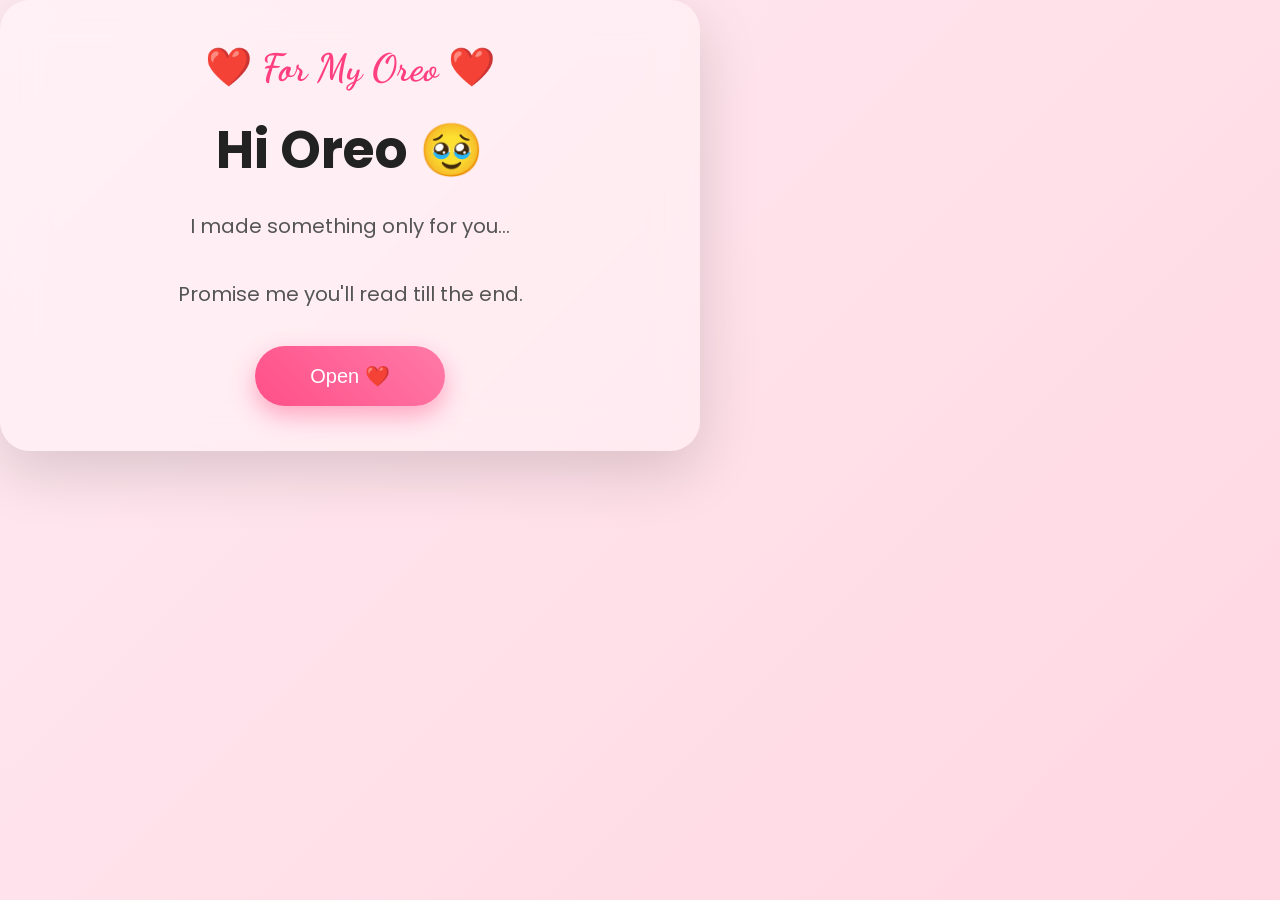
<file: index.html>
<!DOCTYPE html>
<html lang="en">
<head>
    <meta charset="UTF-8">
    <meta name="viewport" content="width=device-width, initial-scale=1.0">

    <title>For My Oreo ❤️</title>

    <link rel="stylesheet" href="css/style.css">

    <link href="https://fonts.googleapis.com/css2?family=Poppins:wght@300;500;700&family=Dancing+Script:wght@700&display=swap" rel="stylesheet">
</head>

<body>

<div class="hearts"></div>

<div class="container">

    <h3>❤️ For My Oreo ❤️</h3>

    <h1>Hi Oreo 🥹</h1>

    <p>
        I made something only for you...
        <br><br>
        Promise me you'll read till the end.
    </p>

    <button onclick="location.href='page2.html'">
        Open ❤️
    </button>

</div>

<script src="js/script.js"></script>

</body>
</html>
</file>
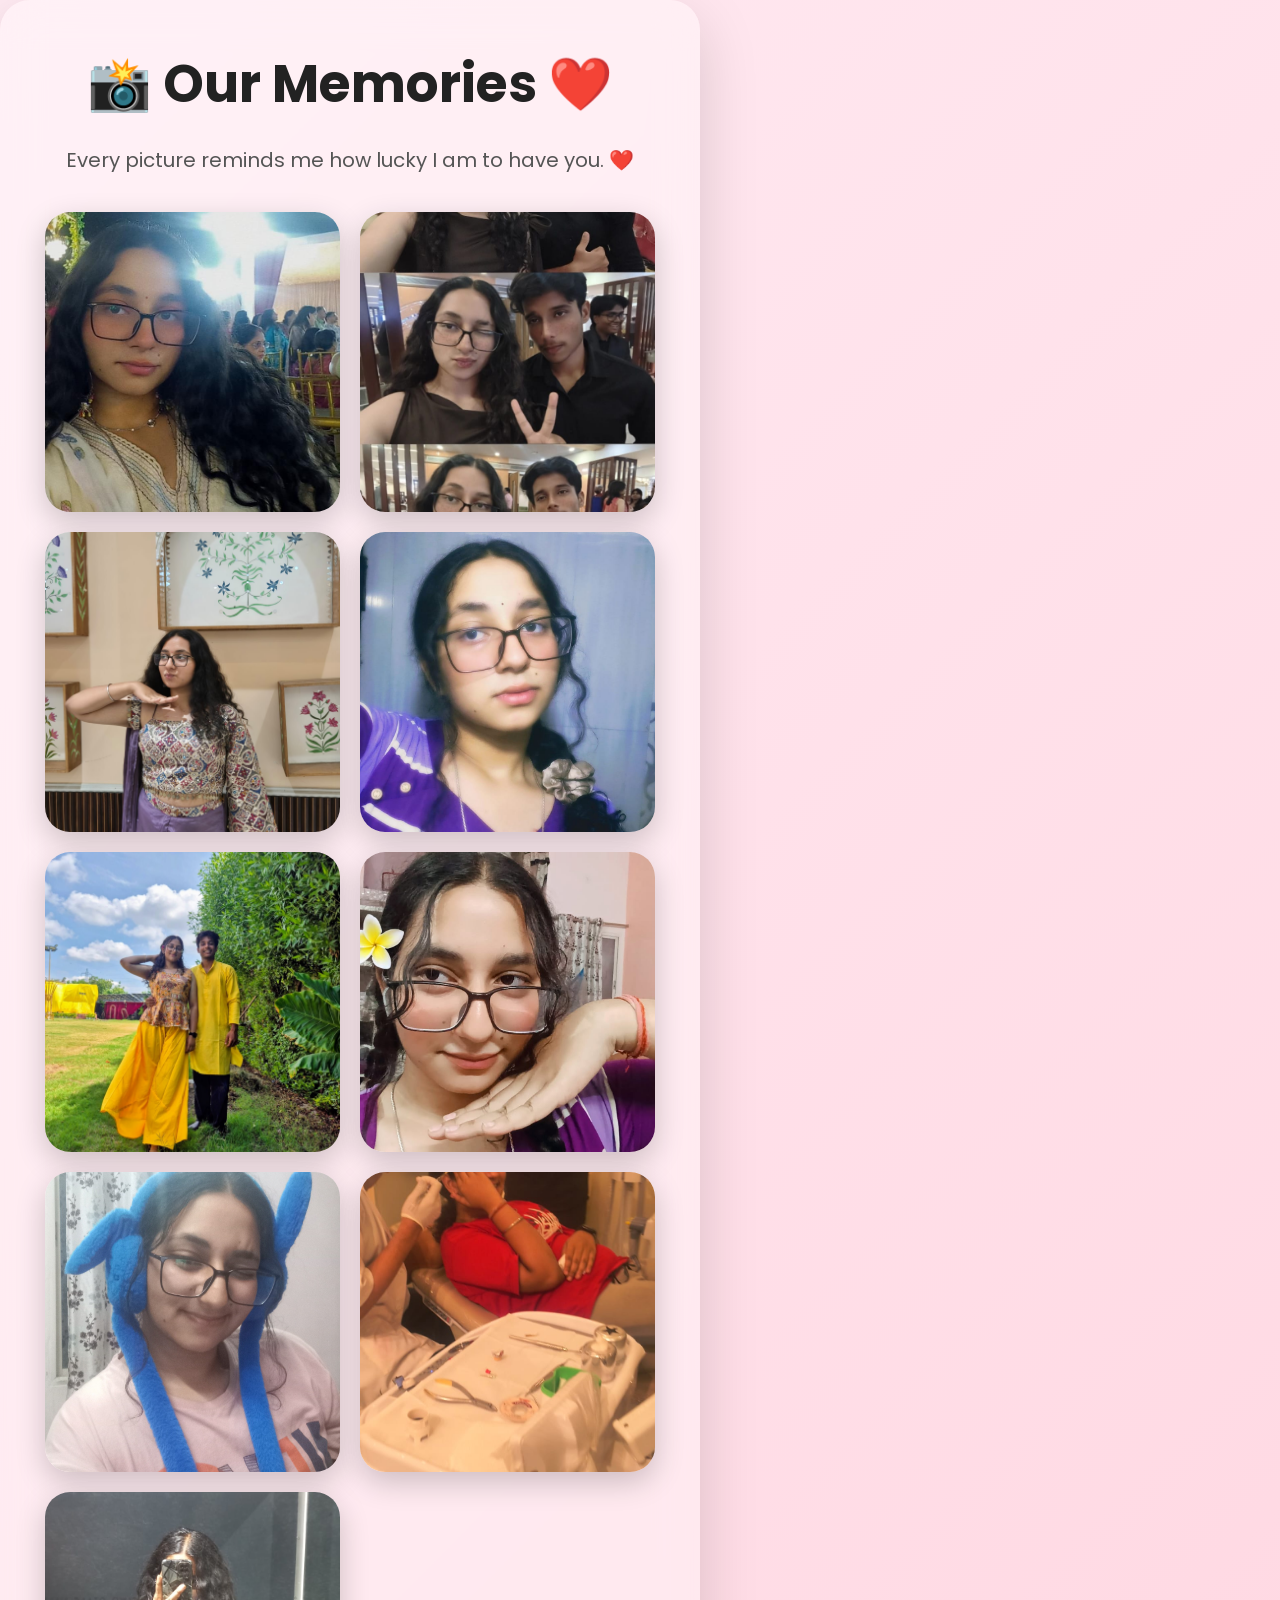
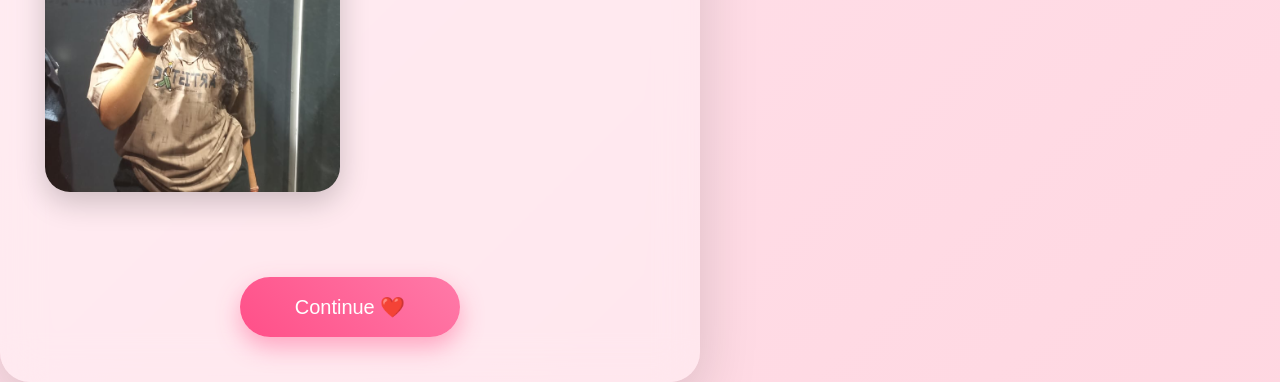
<file: gallery.html>
<!DOCTYPE html>
<html lang="en">
<head>

<meta charset="UTF-8">
<meta name="viewport" content="width=device-width, initial-scale=1.0">

<title>Our Memories ❤️</title>

<link rel="stylesheet" href="css/style.css">

<link href="https://fonts.googleapis.com/css2?family=Poppins:wght@300;500;700&display=swap" rel="stylesheet">

</head>

<body>

<div class="container">

<h1>📸 Our Memories ❤️</h1>

<p>
Every picture reminds me how lucky I am to have you. ❤️
</p>

<div class="gallery">

<img src="./images/photo1.jpg.jpeg">
<img src="./images/photo2.jpg.jpeg">
<img src="./images/photo3.jpg.jpeg">
<img src="./images/photo4.jpg.jpeg">
<img src="./images/photo5.jpg.jpeg">
<img src="./images/photo6.jpg.jpeg">
<img src="./images/photo7.jpg.jpeg">
<img src="./images/photo8.jpg.jpeg">
<img src="./images/photo9.jpg.jpeg">

</div>

<br><br>

<button onclick="location.href='final.html'">
Continue ❤️
</button>

</div>

<script src="js/script.js"></script>

</body>
</html>
</file>
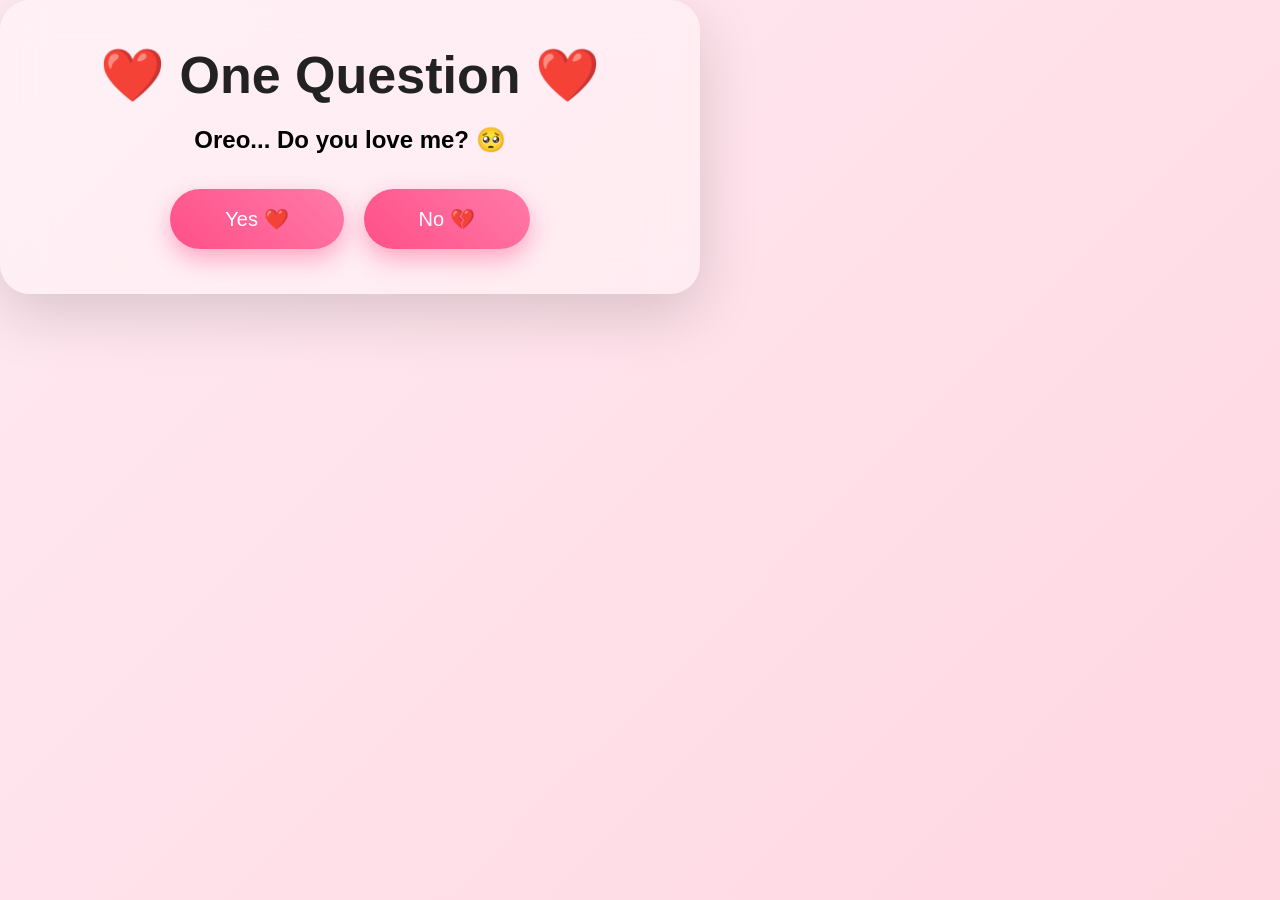
<file: page2.html>
<!DOCTYPE html>
<html lang="en">

<head>
    <meta charset="UTF-8">
    <meta name="viewport" content="width=device-width, initial-scale=1.0">
    <title>One Question ❤️</title>

    <link rel="stylesheet" href="css/style.css">
</head>

<body>

    <div class="container">

        <h1>❤️ One Question ❤️</h1>

        <h2>Oreo... Do you love me? 🥺</h2>

        <div class="buttons">

            <button onclick="location.href='page3.html'">
                Yes ❤️
            </button>

            <button onclick="location.href='page4.html'">
                No 💔
            </button>

        </div>

    </div>

    <script src="js/script.js"></script>

</body>

</html>
</file>
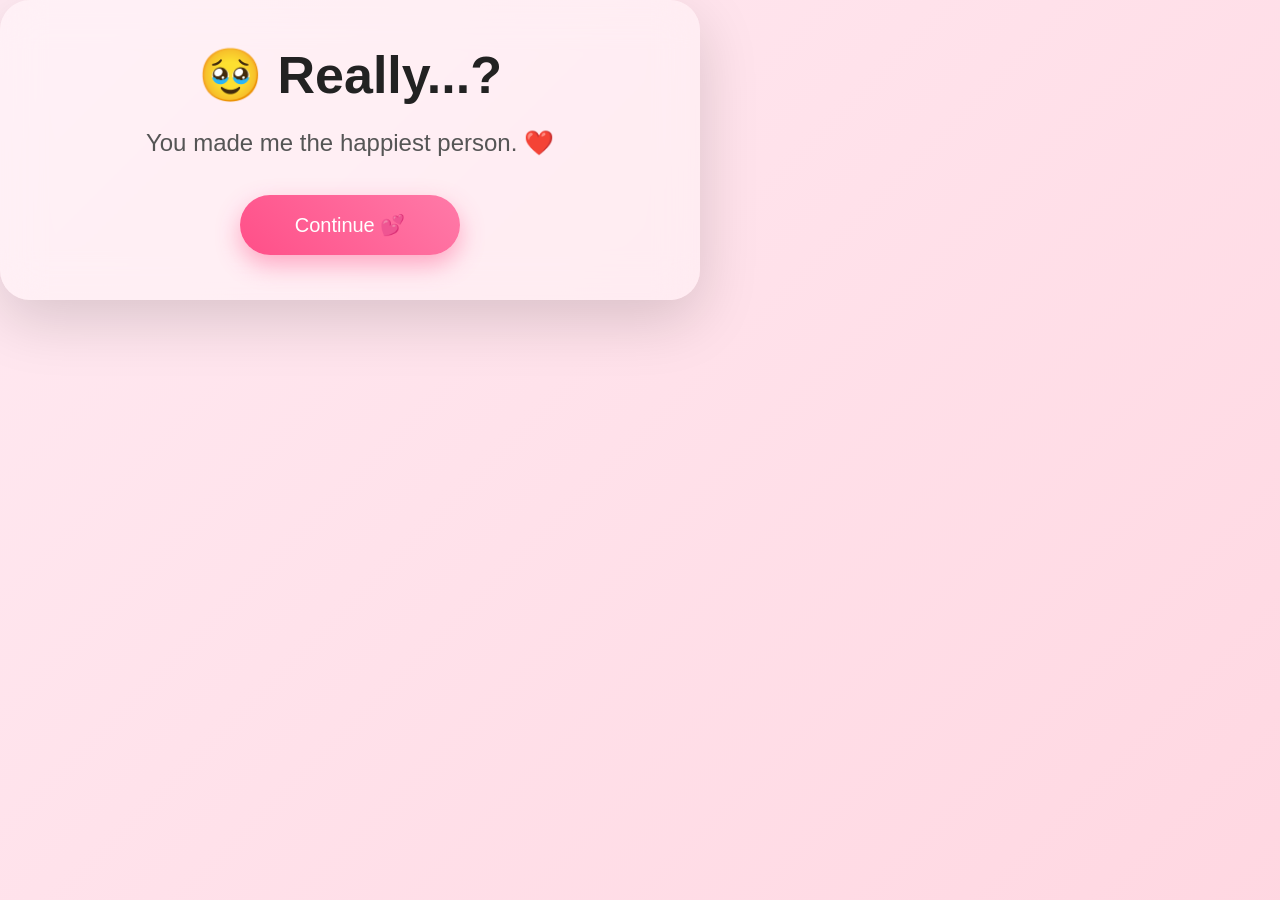
<file: page3.html>
<!DOCTYPE html>
<html lang="en">

<head>
    <meta charset="UTF-8">
    <meta name="viewport" content="width=device-width, initial-scale=1.0">
    <title>Really? ❤️</title>

    <link rel="stylesheet" href="css/style.css">
</head>

<body>

<div class="container">

<h1>🥹 Really...?</h1>

<p style="font-size:24px;">
You made me the happiest person. ❤️
</p>

<button onclick="location.href='gallery.html'">
Continue 💕
</button>

</div>

<script src="js/script.js"></script>

</body>

</html>
</file>
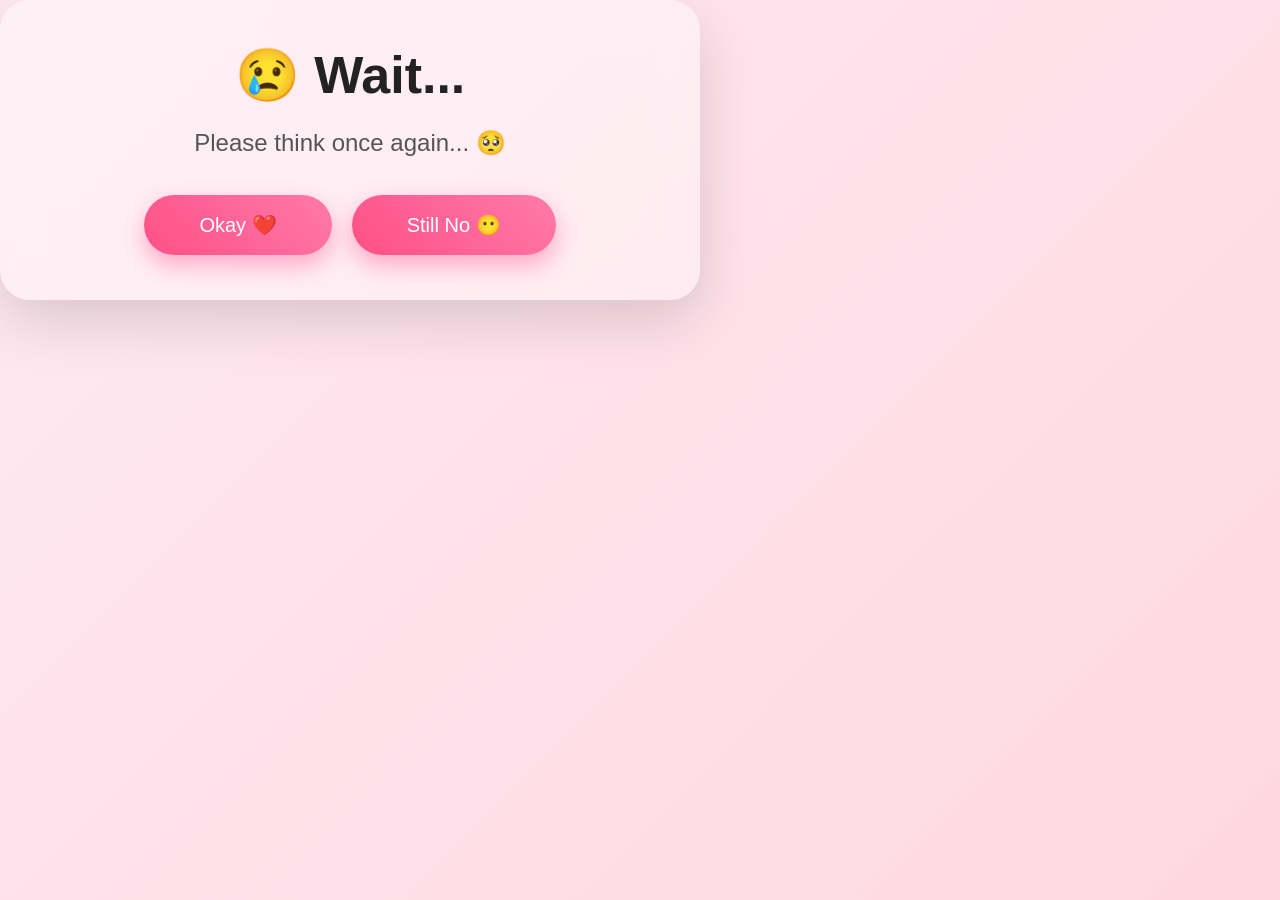
<file: page4.html>
<!DOCTYPE html>
<html lang="en">

<head>
<meta charset="UTF-8">
<meta name="viewport" content="width=device-width, initial-scale=1.0">

<title>Please Think Again ❤️</title>

<link rel="stylesheet" href="css/style.css">

</head>

<body>

<div class="container">

<h1>😢 Wait...</h1>

<p style="font-size:24px;">
Please think once again... 🥺
</p>

<div class="buttons">

<button onclick="location.href='page3.html'">
Okay ❤️
</button>

<button onclick="location.href='page5.html'">
Still No 😶
</button>

</div>

</div>

<script src="js/script.js"></script>

</body>

</html>
</file>
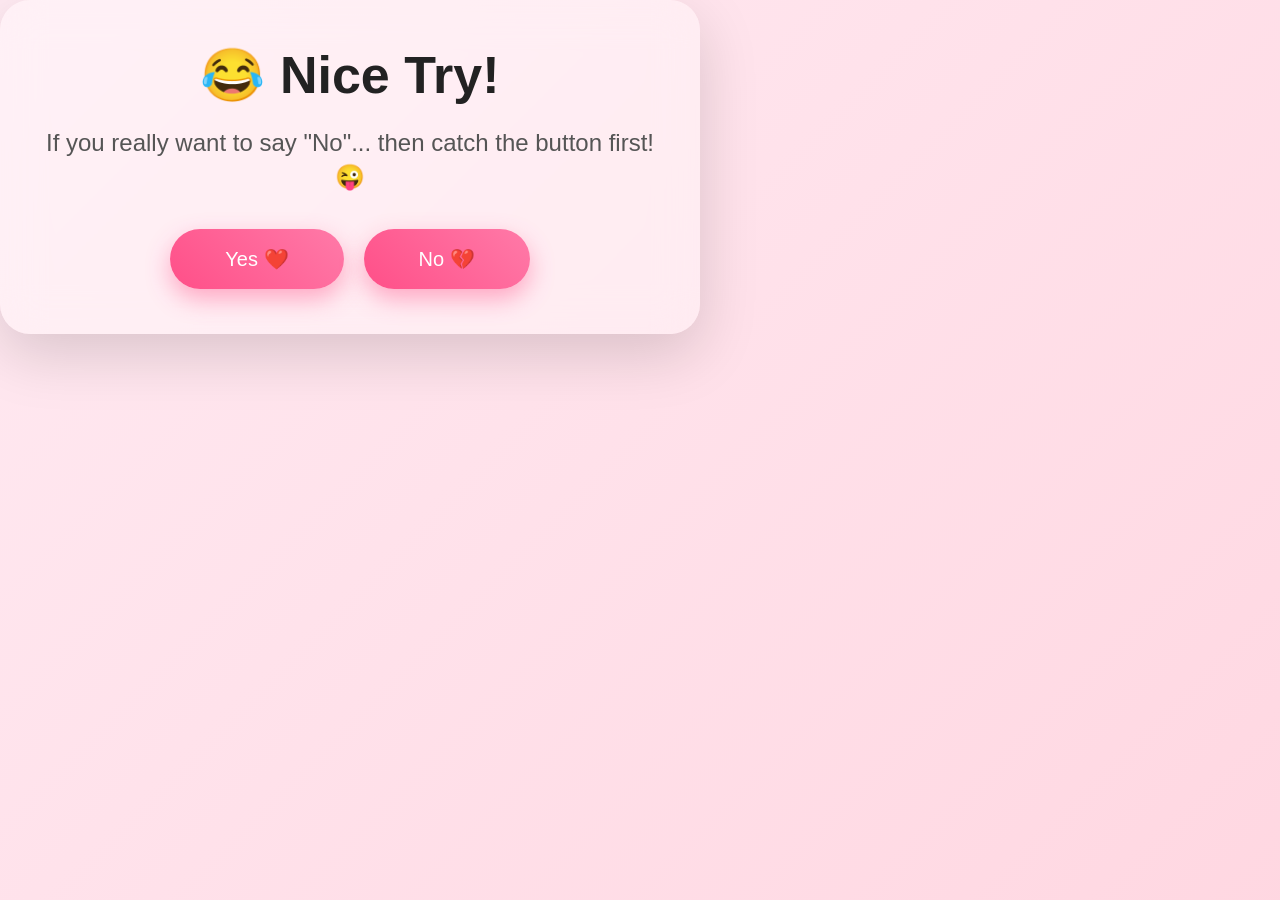
<file: page5.html>
<!DOCTYPE html>
<html lang="en">

<head>
<meta charset="UTF-8">
<meta name="viewport" content="width=device-width, initial-scale=1.0">

<title>Catch Me 😂</title>

<link rel="stylesheet" href="css/style.css">

</head>

<body>

<div class="container">

<h1>😂 Nice Try!</h1>

<p style="font-size:24px;">
If you really want to say "No"...
then catch the button first! 😜
</p>

<div class="buttons">

<button onclick="location.href='page3.html'">
Yes ❤️
</button>

<button id="noBtn" style="position:relative;">
No 💔
</button>

</div>

</div>

<script src="js/script.js"></script>

</body>

</html>
</file>
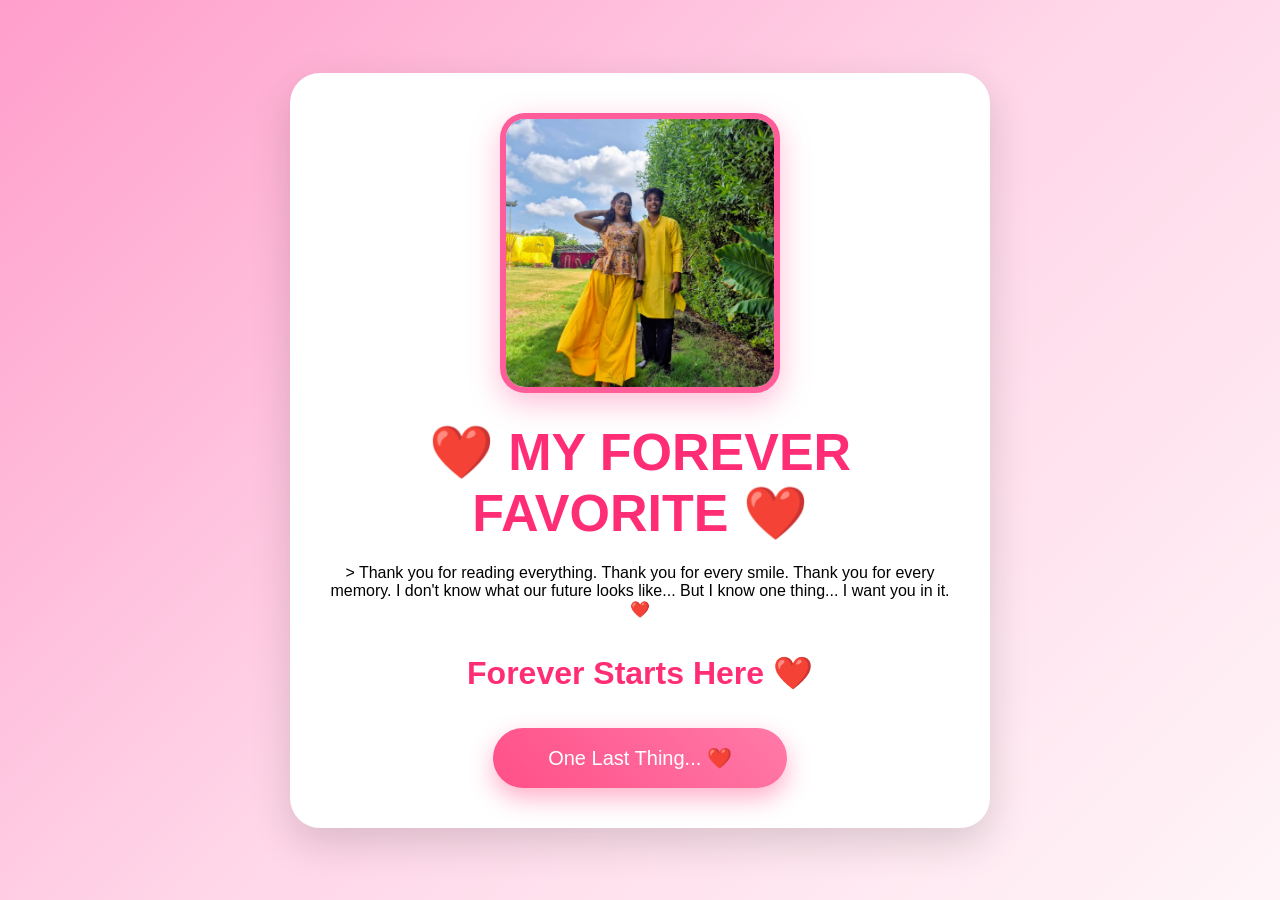
<file: surprise.html>
<!DOCTYPE html>
<html lang="en">
<head>
<meta charset="UTF-8">
<meta name="viewport" content="width=device-width, initial-scale=1.0">

<title>Forever ❤️</title>

<link rel="stylesheet" href="css/style.css">

<style>
body{
    margin:0;
    background:linear-gradient(135deg,#ff9ecb,#ffd6e8,#fff5f8);
    display:flex;
    justify-content:center;
    align-items:center;
    min-height:100vh;
    overflow:hidden;
    font-family:Poppins,sans-serif;
}

.box{
    background:white;
    padding:40px;
    border-radius:30px;
    width:90%;
    max-width:700px;
    text-align:center;
    box-shadow:0 15px 40px rgba(0,0,0,.15);
}

.box img{
    width:280px;
    height:280px;
    object-fit:cover;
    border-radius:25px;
    border:6px solid #ff5c9a;
    box-shadow:0 10px 30px rgba(255,92,154,.4);
}

h1{
    color:#ff2d75;
    margin-top:25px;
}

p{
    font-size:20px;
    line-height:1.8;
}

.end{
    font-size:32px;
    color:#ff2d75;
    margin-top:30px;
    font-weight:bold;
}

.hearts{
    position:fixed;
    inset:0;
    pointer-events:none;
}
</style>
</head>

<body>

<div class="hearts"></div>

<div class="box">

<img src="./images/photo5.jpg.jpeg">

<h1>❤️ MY FOREVER FAVORITE ❤️</h1>

<p style="max-width:550px; margin:20px auto; line-height:1.8;"></p>>
Thank you for reading everything.

Thank you for every smile.

Thank you for every memory.

I don't know what our future looks like...

But I know one thing...

I want you in it.

❤️
</p>

<div class="end">
Forever Starts Here ❤️
</div>

<br><br>

<button id="finalBtn">
One Last Thing... ❤️
</button>
<div id="endingScreen"
style="
display:none;
position:fixed;
top:0;
left:0;
width:100%;
height:100%;
background:black;
color:white;
justify-content:center;
align-items:center;
flex-direction:column;
font-size:55px;
z-index:9999;
text-align:center;
padding:20px;
">

❤️

<br><br>

Will You Be Mine Forever?

<br><br>

❤️

</div>
<script src="js/script.js"></script>

</body>
</html>
</file>
<file: css/style.css>
*{
    margin:0;
    padding:0;
    box-sizing:border-box;
}

body{
    min-height:100vh;
    overflow-y:auto;
    overflow-x:hidden;

    display:block;
    justify-content:center;
    align-items:center;

    background:linear-gradient(-45deg,#ffd6e7,#ffe4ef,#ffd1dc,#ffeaf2);
    background-size:400% 400%;
    animation:bg 12s ease infinite;

    font-family:'Poppins',sans-serif;
}

@keyframes bg{

0%{
background-position:0% 50%;
}

50%{
background-position:100% 50%;
}

100%{
background-position:0% 50%;
}

}

.container{

width:90%;
max-width:700px;

background:rgba(255,255,255,.35);

backdrop-filter:blur(20px);

padding:45px;

border-radius:30px;

box-shadow:0 20px 60px rgba(0,0,0,.15);

text-align:center;

animation:fade 1.2s;

}

@keyframes fade{

from{

opacity:0;
transform:translateY(40px);

}

to{

opacity:1;
transform:translateY(0);

}

}

h3{

font-family:'Dancing Script',cursive;

font-size:38px;

color:#ff3f7f;

margin-bottom:20px;

}

h1{

font-size:52px;

margin-bottom:20px;

color:#222;

}

p{

font-size:20px;

line-height:34px;

margin-bottom:35px;

color:#555;

}

button{

padding:18px 55px;

font-size:20px;

border:none;

border-radius:60px;

background:linear-gradient(45deg,#ff4f88,#ff7aa8);

color:white;

cursor:pointer;

transition:.35s;

box-shadow:0 10px 25px rgba(255,79,136,.45);

animation:pulse 2s infinite;

}

button:hover{

transform:scale(1.1);

box-shadow:0 15px 35px rgba(255,79,136,.55);

}

@keyframes pulse{

0%{

transform:scale(1);

}

50%{

transform:scale(1.05);

}

100%{

transform:scale(1);

}

}

.hearts{

position:fixed;

width:100%;

height:100%;

overflow:hidden;

pointer-events:none;

}@keyframes float{

0%{
transform:translateY(0) rotate(0deg);
opacity:1;
}

100%{
transform:translateY(-120vh) rotate(360deg);
opacity:0;
}

}
body{
    transition:opacity.6s;
}.buttons{
    display:flex;
    justify-content:center;
    gap:20px;
    margin-top:35px;
    flex-wrap:wrap;
}

.buttons button{
    min-width:150px;
}.gallery{

display:grid;

grid-template-columns:repeat(auto-fit,minmax(220px,1fr));

gap:20px;

margin:35px 0;

}

.gallery img{

width:100%;

height:300px;

object-fit:cover;

border-radius:25px;

transition:.4s;

box-shadow:0 10px 30px rgba(0,0,0,.2);

cursor:pointer;

}

.gallery img:hover{

transform:scale(1.05);

}/* ===========================
   FINAL PAGE
=========================== */

.heart-bg{
position:fixed;
width:100%;
height:100%;
background:linear-gradient(135deg,#ffd6e8,#fff0f5,#ffe0ec);
z-index:-2;
}

.letter-container{
width:95%;
max-width:1200px;
margin:40px auto;
display:flex;
gap:40px;
align-items:center;
justify-content:center;
flex-wrap:wrap;
}

.photo-box{
flex:1;
min-width:300px;
text-align:center;
}

.photo-box img{
width:320px;
height:420px;
object-fit:cover;
border-radius:30px;
box-shadow:0 20px 60px rgba(0,0,0,.25);
transition:.5s;
}

.photo-box img:hover{
transform:scale(1.03);
}

.photo-box h2{
margin-top:20px;
font-size:32px;
color:#ff4f88;
}

.smallText{
font-size:20px;
margin-top:15px;
color:#555;
}

.letter-box{
flex:1;
min-width:350px;
background:rgba(255,255,255,.75);
backdrop-filter:blur(18px);
padding:40px;
border-radius:30px;
box-shadow:0 15px 45px rgba(0,0,0,.18);
}

.letter-box h1{
margin-bottom:30px;
font-size:42px;
color:#ff4f88;
}

#typewriter{
font-size:20px;
line-height:36px;
color:#444;
}

.signature{
margin-top:35px;
font-size:24px;
font-family:'Dancing Script',cursive;
color:#ff2d72;
}

#surpriseBtn{
margin-top:40px;
width:100%;
}
</file>
